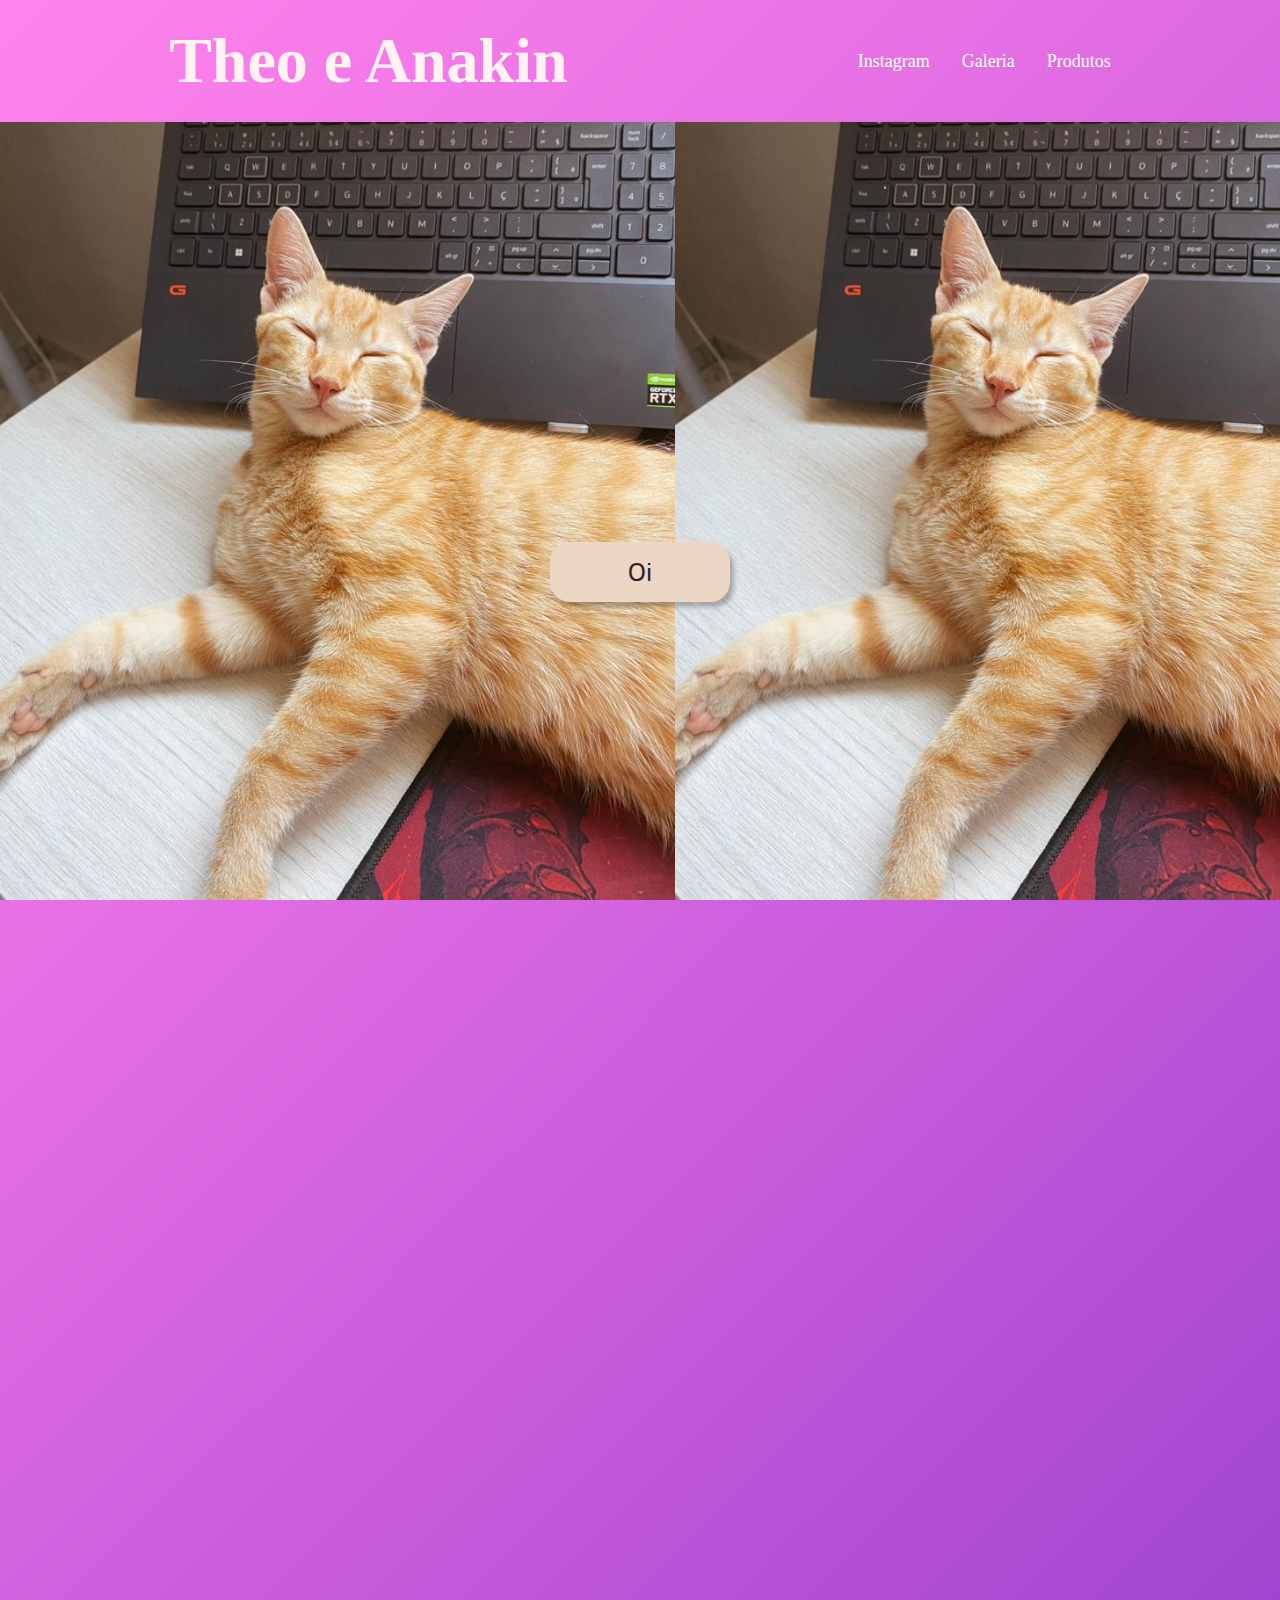
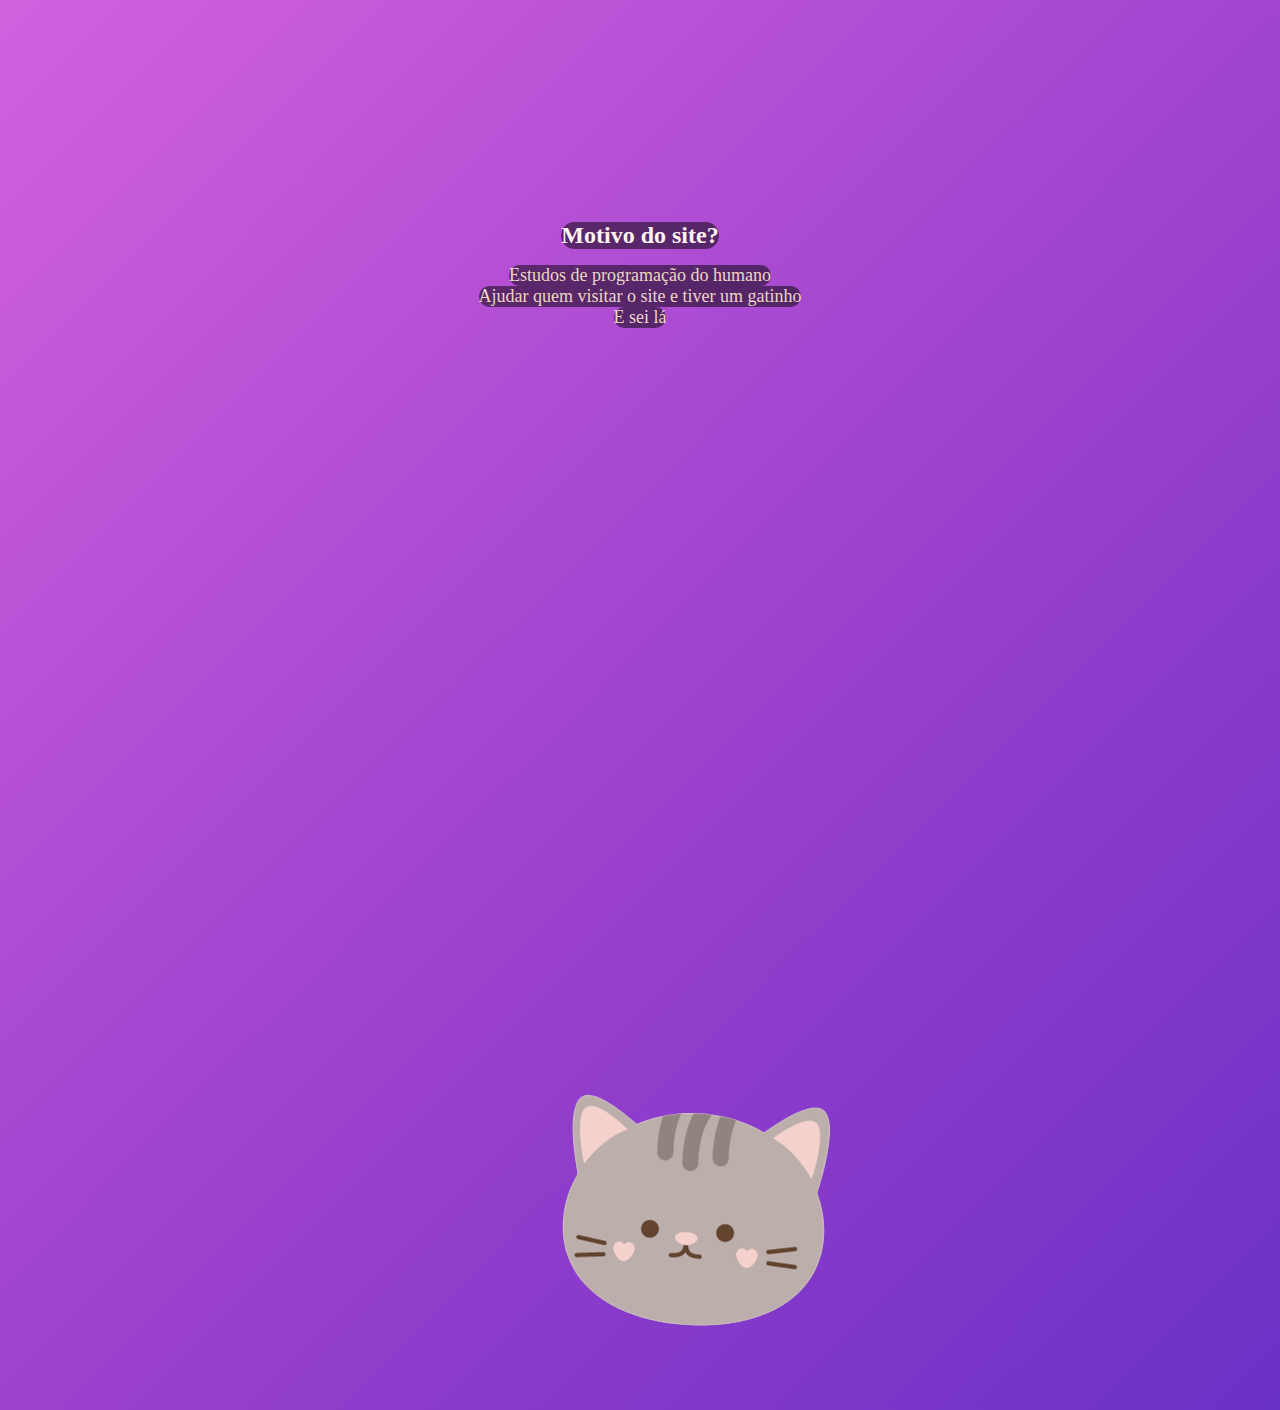
<file: index.html>
<!DOCTYPE html>
<html lang="en">
<head>
    <meta charset="UTF-8">
    <meta name="viewport" content="width=device-width, initial-scale=1.0">
    <title>Landing Page</title>
    <link rel="stylesheet" href="./assets/css/style.css">
</head>
<body>
    <header class="cabecalho">
        <!-- <img class="cabecalho-imagem-um" src="./assets/img/theokin.png" alt="Logo"> -->
        <h1 class="conteudo-principal-escrito-titulo" >Theo e Anakin</h1>
        <!-- <img class="cabecalho-imagem-dois" src="./assets/img/cinzinha.png" alt=""> -->
        <nav class="cabecalho-menu">
            <a class="cabecalho-menu-item" href="https://instagram.com/anakin_theo?igshid=NGVhN2U2NjQ0Yg%3D%3D&utm_source=qr" target="_blank">Instagram</a>
            <a class="cabecalho-menu-item" href="galeria.html">Galeria</a>
            <a class="cabecalho-menu-item" href="produtos.html">Produtos</a>
        </nav>
    </header>

    <main class="conteudo">
        <section class="conteudo-principal">
            <div class="conteudo-principal-escrito">
                <!-- <h1 class="conteudo-principal-escrito-titulo">Theo e Anakin</h1> -->
                <!-- <h2 class="conteudo-principal-escrito-subtitulo">Subtítulo</h2> -->
                <a href="https://instagram.com/anakin_theo?igshid=NGVhN2U2NjQ0Yg%3D%3D&utm_source=qr" target="_blank"><button class="conteudo-principal-escrito-botao" href="">Oi</button></a>
            </div>
            <!-- <img class="conteudo-principal-imagem" src="./assets/img/logo-anakin-theo.png" alt=""> -->
            
        </section>
        <section class="conteudo-terciario">
            
        </section>
        
        <section class="conteudo-secundario">
            <h3 class="conteudo-secundario-titulo">Motivo do site?</h3>
            <p class="conteudo-secundario-paragrafo">Estudos de programação do humano </p>
            <p class="conteudo-secundario-paragrafo">Ajudar quem visitar o site e tiver um gatinho </p>
            <p class="conteudo-secundario-paragrafo">E sei lá </p>
        </section>

    </main>

    <footer class="rodape">
        <div class="conteudo-principal-imagem" src="./assets/img/logo-anakin-theo.png" alt="">
        <!-- <img class="rodape-imagem" src="./assets/img/@anakin-theo.png" alt=""> -->
    </footer>
</body>
</html>
</file>
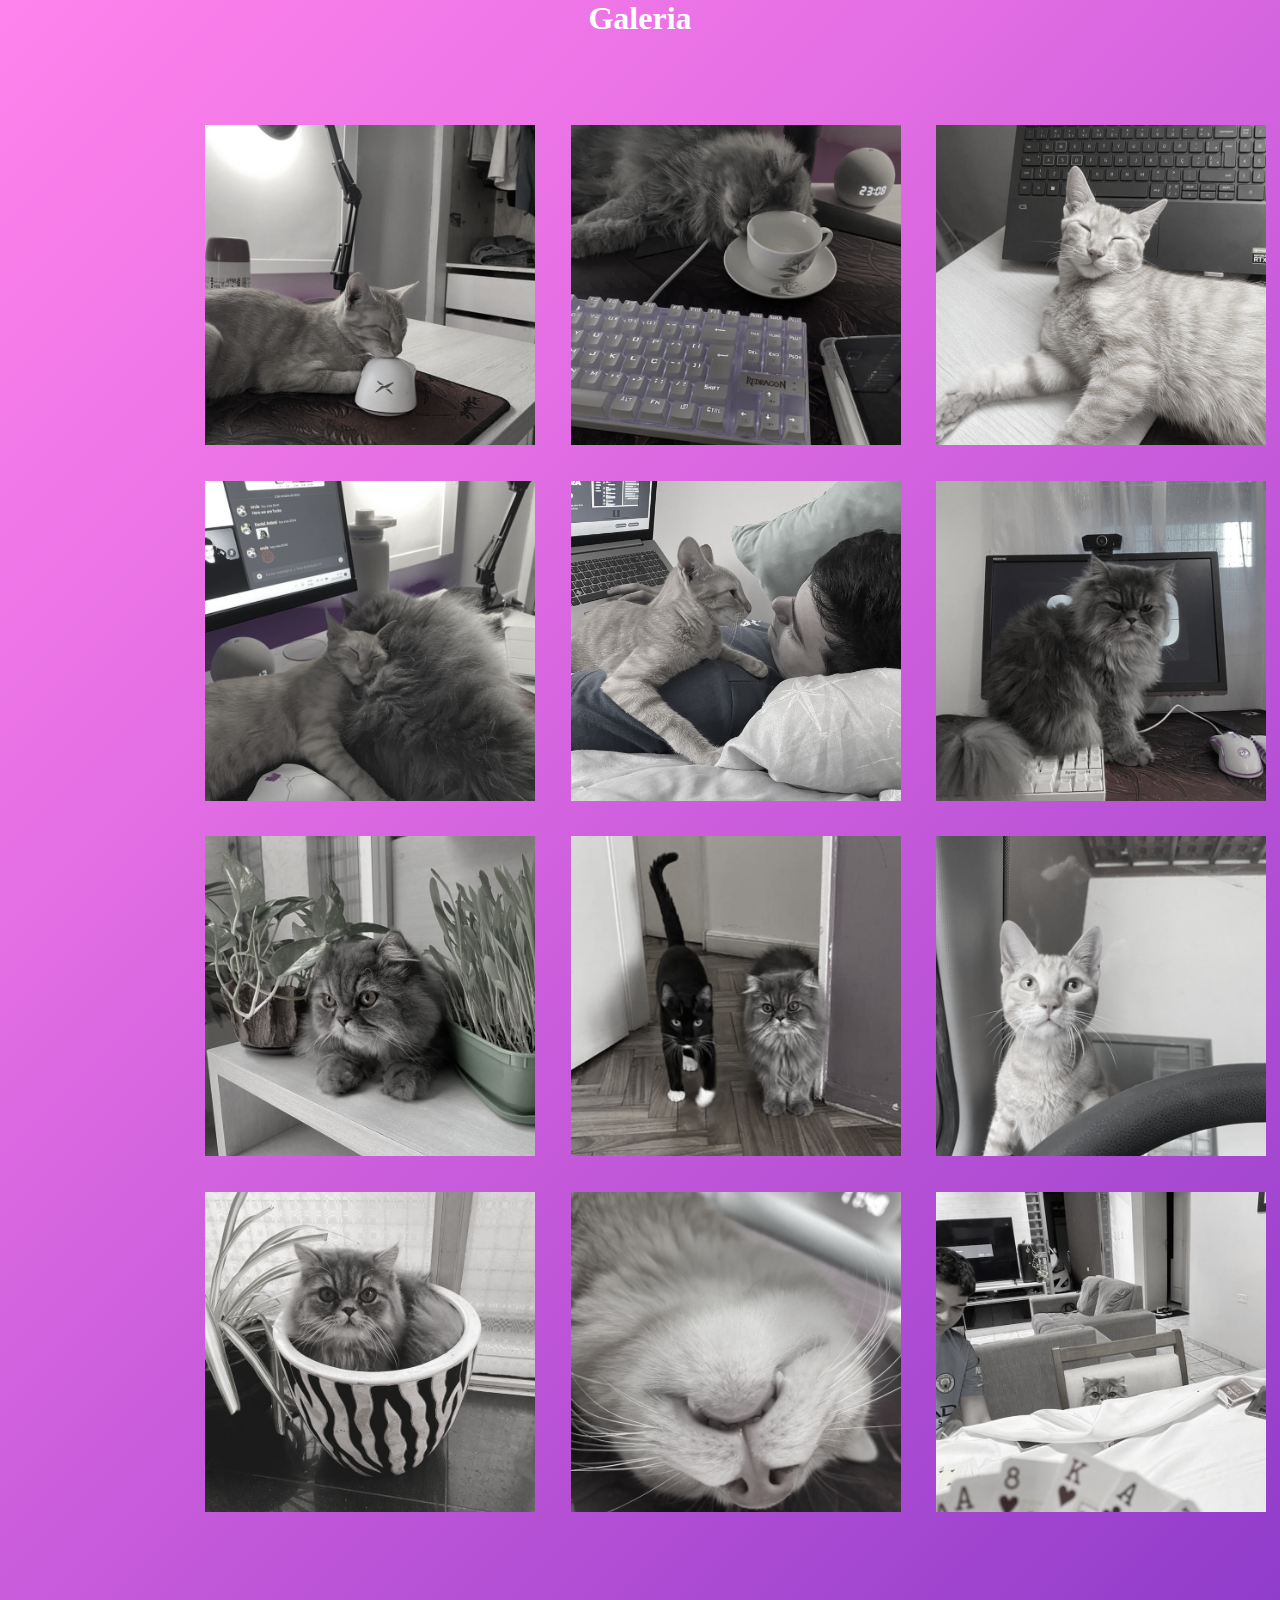
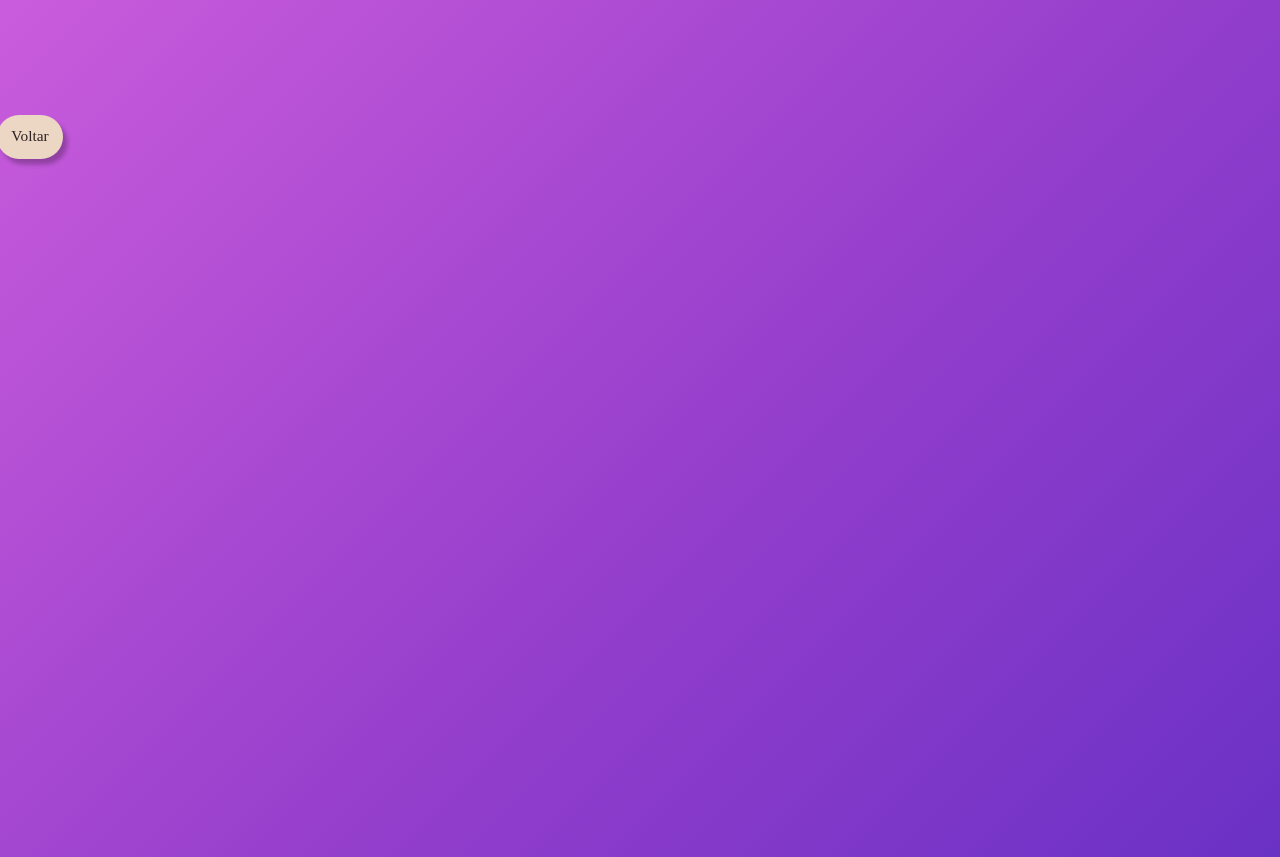
<file: galeria.html>
<!DOCTYPE html>
<html lang="en">
<head>
    <meta charset="UTF-8">
    <meta name="viewport" content="width=device-width, initial-scale=1.0">
    <title>Galeria</title>
    <link rel="stylesheet" href="./assets/css/style.css">
</head>
<body>
    <header class="cabecalho-galeria">
        <h1 class="galeria">Galeria</h1>
    </header>
    <main>
        <div class="galeria-container"> 
                <img class="galeria-item" src="./assets/img/kin-mouse.jpeg" alt="">
                <img class="galeria-item" src="./assets/img/theo-teclado.jpeg" alt="">
                <img class="galeria-item" src="./assets/img/kin-dormindo.jpeg" alt="">
                <img class="galeria-item" src="./assets/img/theoba.jpeg" alt="">
                <img class="galeria-item" src="./assets/img/dormindo.jpeg" alt="">                
                <img class="galeria-item" src="./assets/img/kindaniel.jpeg" alt="">
                <img class="galeria-item" src="./assets/img/theoba2.jpeg" alt="">
                <img class="galeria-item" src="./assets/img/kinsorrindo.jpeg" alt="">
                <img class="galeria-item" src="./assets/img/theoplantas.jpeg" alt="">
                <img class="galeria-item" src="./assets/img/theofrifis.jpeg" alt="">
                <img class="galeria-item" src="./assets/img/kincarro.jpeg" alt="">
                <img class="galeria-item" src="./assets/img/theoplantas1.jpeg" alt="">
                <img class="galeria-item" src="./assets/img/pote.jpeg" alt="">
                <img class="galeria-item" src="./assets/img/dentes.jpeg" alt="">
                <img class="galeria-item" src="./assets/img/cartas.jpeg" alt="">            
                <img class="galeria-item" src="./assets/img/caixa.jpeg" alt="">     
            </div>
    </main>
    <footer class="rodape-galeria">
        <a href="index.html"><button class="galeria-botao">Voltar</button></a>
        
    </footer>
    
</body>
</html>
</file>
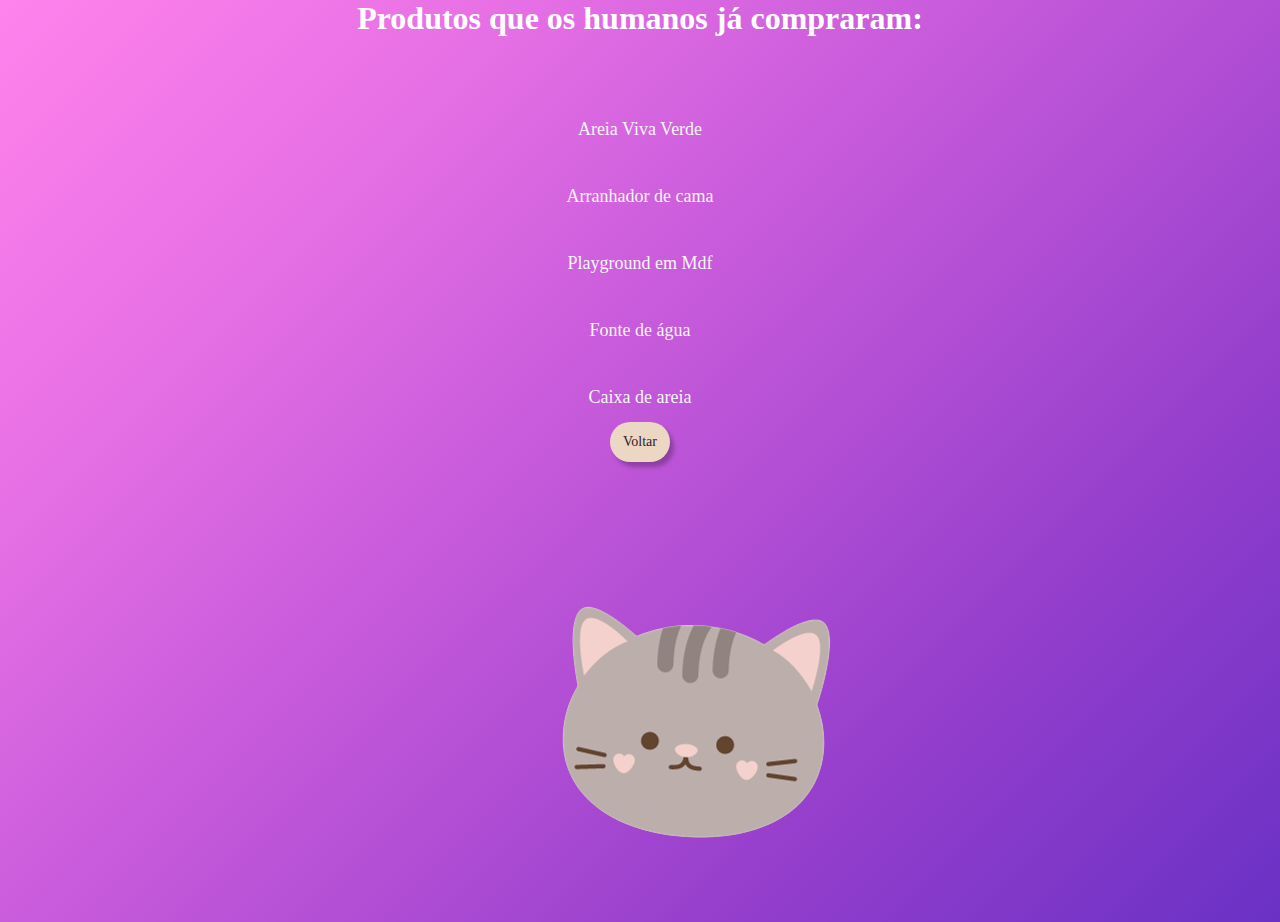
<file: produtos.html>
<!DOCTYPE html>
<html lang="en">
<head>
    <meta charset="UTF-8">
    <meta name="viewport" content="width=device-width, initial-scale=1.0">
    <title>Produtos</title>
    <link rel="stylesheet" href="./assets/css/style.css">
</head>
<body>
    <header class="produtos-titulo">
        <h1 >Produtos que os humanos já compraram:</h1>  
    </header>
    <section class="conteudo-produtos" > 
        <a class="produtos"  href="https://www.petz.com.br/produto/areia-higienica-para-gatos-viva-verde-limpeza-plena-4kg-151525" target="_blank">Areia Viva Verde</a>
        <a class="produtos" href="https://shopee.com.br/Arranhador-Pet-Gatos-Cama-Box-e-Canto-De-Sof%C3%A1-Com-2-Pe%C3%A7as-i.390925415.17383602339" target="_blank">Arranhador de cama</a>
        <a class="produtos" href="https://shopee.com.br/Prateleira-Para-Gato-10-ou-8-Pcs-Com-Comedouro-Arranhador-i.673502336.17610401369" target="_blank">Playground em Mdf</a>
        <a class="produtos" href="https://shopee.com.br/Bebedouro-P-C%C3%A3es-E-Gatos-Tobofonte-Bivolt-Fonte-de-%C3%81gua-i.341225773.8215570174" target="_blank">Fonte de água</a>
        <a class="produtos" href="https://shopee.com.br/Banheiro-Sanit%C3%A1rio-Para-Gatos-Durapets-P%C3%A1-*-Promo%C3%A7%C3%A3o*-i.415188928.9658720652" target="_blank">Caixa de areia</a>
        <a href="index.html"><button class="produtos-botao">Voltar</button></a>
    </section>

    <footer class="rodape">
        <div class="conteudo-principal-imagem" src="./assets/img/logo-anakin-theo.png" alt="">
    </footer>
    <!-- inclui a imagens dos gatos animados tambem na pagina de produtos -->
</body>
</html>
</file>
<file: assets/css/style.css>
@import url('https://fonts.googleapis.com/css2?family=Sarala&display=swap');

*{
    margin: 0;
    padding: 0;
    box-sizing: border-box;
    text-decoration: none;

}
body{
    font-size: 100%;
    /* background:linear-gradient(10deg,#fffff4 0, #fffff2 4.17%, #ffffef 8.33%, #ffffec 12.5%, #ffffe8 16.67%, #ffffe4 20.83%, #ffffe0 25%, #feffdc 29.17%, #f3ffd7 33.33%, #e6ffd3 37.5%, #d8fbcf 41.67%, #c7f7cc 45.83%, #b5f2c9 50%, #a1edc8 54.17%, #8de9c9 58.33%, #79e4cc 62.5%, #63e0d0 66.67%, #4bddd6 70.83%, #2fd9dd 75%, #00d6e4 79.17%, #00d3eb 83.33%, #00d0f3 87.5%, #00cdfa 91.67%, #00cbff 95.83%, #22c9ff 100%); */
    background: linear-gradient(135deg, #ff83ec 0, #e46ee4 25%, #be55d8 50%, #943ecc 75%, #6a31c5 100%);
}
.cabecalho{
    display: flex;
    flex-direction: row;
    align-items: center;
    justify-content: space-around;
    padding: 24px;
}
.cabecalho-imagem-um{
    height: 100px;
}
.cabecalho-imagem-dois{
    height: 100px;
}
.cabecalho-menu{
    display: flex;
    gap: 32px;
}
.cabecalho-menu-item:hover{
    color: #ee6a1e;
}
.cabecalho-menu-item{
    font-family:  'Righteus', cursive;
    color: white;
    height: 400;
    font-size: 18px;
}
.conteudo{
    margin-bottom: 48px;
    /* border-top: 0.4px solid; */
    /* color: #fff2e7; */
}
.conteudo-principal{
    display: flex;
    flex-direction: row;
    align-items: center;
    justify-content: space-around;
}
.conteudo-principal-escrito{
    display: flex;
    flex-direction: column;
    gap: 32px;
}

.conteudo-principal-escrito-titulo{
    font-family: 'Righteus', cursive;
    font-weight: 400px;
    font-size: 64px;
    color: #fff2ef;
}

.conteudo-principal-escrito-subtitulo{
    font-family:'Sarala', sans-serif ;
    font-weight: 400px;
    font-size: 24px;
    color: #ECD6C4;
}

.conteudo-principal-escrito-botao{
    background-color: #ECD6C4;
    width: 180px;
    height: 60px;
    border: none;
    box-shadow: 4px 5px 4px rgba(0, 0, 0, 0.25);
    border-radius: 20px;
    font-family: 'Sarala', sans-serif;
    font-weight: 400px;
    font-size: 24px;
    color: #2f2325;
}
.conteudo-principal-escrito-botao:hover{
    background-color: #ee6a1e;
    transform:scale(1.1); 
    transition: all 0.3s ease; 
}

/* .conteudo-principal-imagem{
    height: 420px;

} */
.conteudo-principal-imagem{
    height: 420px;
    width: 420px;
    /* float: right; */
    text-align: center;
    margin: 20px 10px;
    border-radius: 50%;
    background: #2d6ff7;
    background: url('../img/cinzinha.png');
}
.conteudo-principal-imagem:hover{
    background: url('../img/laranjinha.png');
    transition: all 0.3s ease; 

    
}
.conteudo-secundario{
    display: flex;
    flex-direction: column;
    align-items: center;
    /* gap: 24px; */
    /* margin-top: 48px; */
}
.conteudo-secundario-titulo{
    /* border-top: 0.4px #fff2e7 solid; */
    background: rgba(0, 0, 0, 0.5);
    border-radius: 20px;
    /* padding-top:48px ; */
    font-family: 'Righteus', cursive;
    font-weight: 400px;
    font-size: 24px;
    color: #fff2ef;
    margin-bottom: 16px;
}
.conteudo-secundario-paragrafo{
    background: rgba(0, 0, 0, 0.5);
    border-radius: 20px;
    font-family: 'Righteus', cursive;
    font-weight: 300px;
    font-size: 18px;
    color: #ECD6C4;
}
.conteudo-principal-imagem{
    /* padding: 32px; */
    /* border-top: 0.4px #fff2e7 solid; */

    /* height: 300px; */
    display: block;
    margin-left: auto;
    margin-right: auto;
}
.rodape-imagem{
    
    /* margin: 0 auto; */
}


.conteudo-produtos{
    
    display: flex;
    flex-direction: column;
    align-items: center;
    gap: 14px;
    margin-top: 30px;
    /* border-top: 0.4px #fff2e7 solid; */
    padding-top:20px ;
    /* font-family: 'Righteus', cursive; */
    font-weight: 400px;
    font-size: 24px;
    color: white;
    /* margin-bottom:50px; */
}
.produtos-titulo{
    font-family: 'Righteus', cursive;
    text-align: center;
    color: white;
}
.produtos{
    font-family: 'Righteus', cursive;
    margin-top: 32px;
    /* font-family: 'Sarala', sans-serif; */
    font-weight: 300px;
    font-size: 18px;
    color: whitesmoke;
    
}
.produtos:hover{
    color: #ee6a1e;
     
}


.rodape-produtos-imagem{
    height: 300px;
    display: block;
    margin: 0 auto;
    margin-bottom: 400px;
    
}
.cabecalho-galeria{
    height: 90px;
    display: block;
    text-align: center;
    font-family: 'Righteus', cursive;
    color: white;
}

.galeria-container{
    margin-top: -170px;
    justify-content: space-evenly;
    display: grid;
    gap: 10px;
    grid-template-columns: 1fr 1fr 1fr 1fr ;
    padding: 200px;
    flex-wrap: wrap;
    gap: 2vw;
    padding: 1 1vw;
   
    
}
.galeria-item {
    width: 340px;
    height: 330px;
    padding: 5px;
    object-fit: cover;
    box-sizing: border-box;
    /* border: 2px solid #ffd000; */
    /* box-shadow: 1px 1px 1px; */
    flex-grow: 1;
    justify-content:space-around;
    display: flex;
    filter: grayscale(90%);
    /* filter:opacity(1); */
    margin-left: auto;
    margin-right: auto;
    transition: all 0.3s ease; 
}
.galeria-item:hover{
    transform:scale(1.1);  
    filter: none;
}

/* .galeria-item{
    width: 300px;
    height: 300px;
    padding: 5px;
    background: none;
    object-fit: cover;
} */
.galeria-botao{
    background-color: #ECD6C4;
    width: 60px;
    height: 40px;
    border: none;
    box-shadow: 4px 5px 4px rgba(0, 0, 0, 0.25);
    border-radius: 20px;
    font-family: 'Righteus', cursive;
    font-weight: 100px;
    font-size: 14px;
    color: #2f2325;
    transform:scale(1.1); 
    transition: all 0.3s ease; 
    
    
}
.galeria-botao:hover{
    /* background-color: rgba(236, 214, 196, 0.53); */
    background-color: #ee6a1e;
}
.produtos-botao{
    background-color: #ECD6C4;
    width: 60px;
    height: 40px;
    border: none;
    box-shadow: 4px 5px 4px rgba(0, 0, 0, 0.25);
    border-radius: 20px;
    font-family: 'Righteus', cursive;
    font-weight: 100px;
    font-size: 14px;
    color: #2f2325;
}
.produtos-botao:hover{
    /* background-color: rgba(236, 214, 196, 0.53); */
    background-color: #ee6a1e;
}
.rodape-galeria{
    margin-bottom:700px;
}

.conteudo-secundario{
    color:white;
    
    font-size:30px;
    /* width: 2000px; */
    height: 700px;
    background-size:contain;
    background-image: url('../img/dormindo.jpeg');
    overflow: auto;
    background-attachment:fixed;
}

.conteudo-principal{
    color: white;
    /* width: 2000px; */
    height: 900px;
    background-size: contain;
    background-image: url('../img/kin-dormindo.jpeg');
    overflow: auto;
    background-attachment: fixed;
}
.conteudo-terciario{
    color: white;
    /* width: 2000px; */
    height: 800px;
    background-size: contain;
    background-image: url('../img/br.jpeg');
    overflow: auto;
    background-attachment: fixed;
}


@media screen and (max-width: 768px){

    .galeria-container{
        
        flex-direction: column;
        grid-template-columns: 1fr;
    }
    
}
</file>
